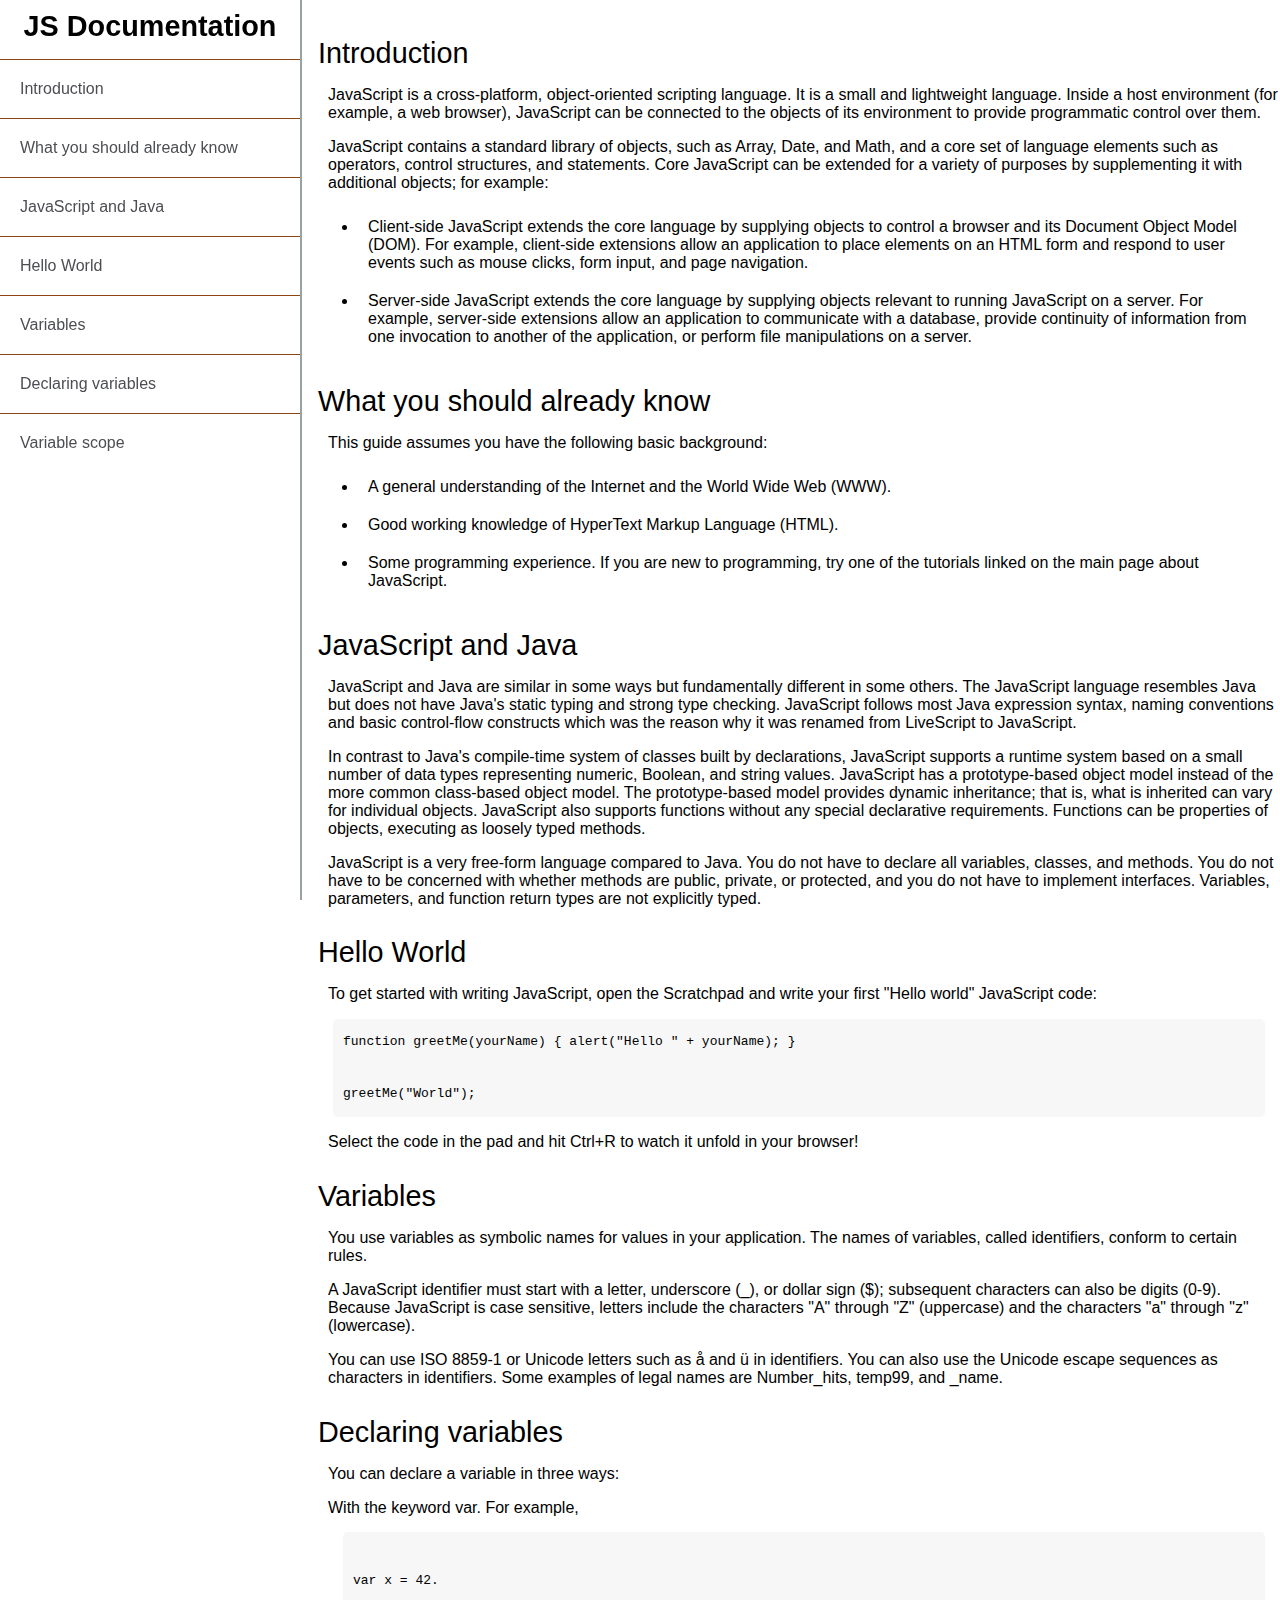
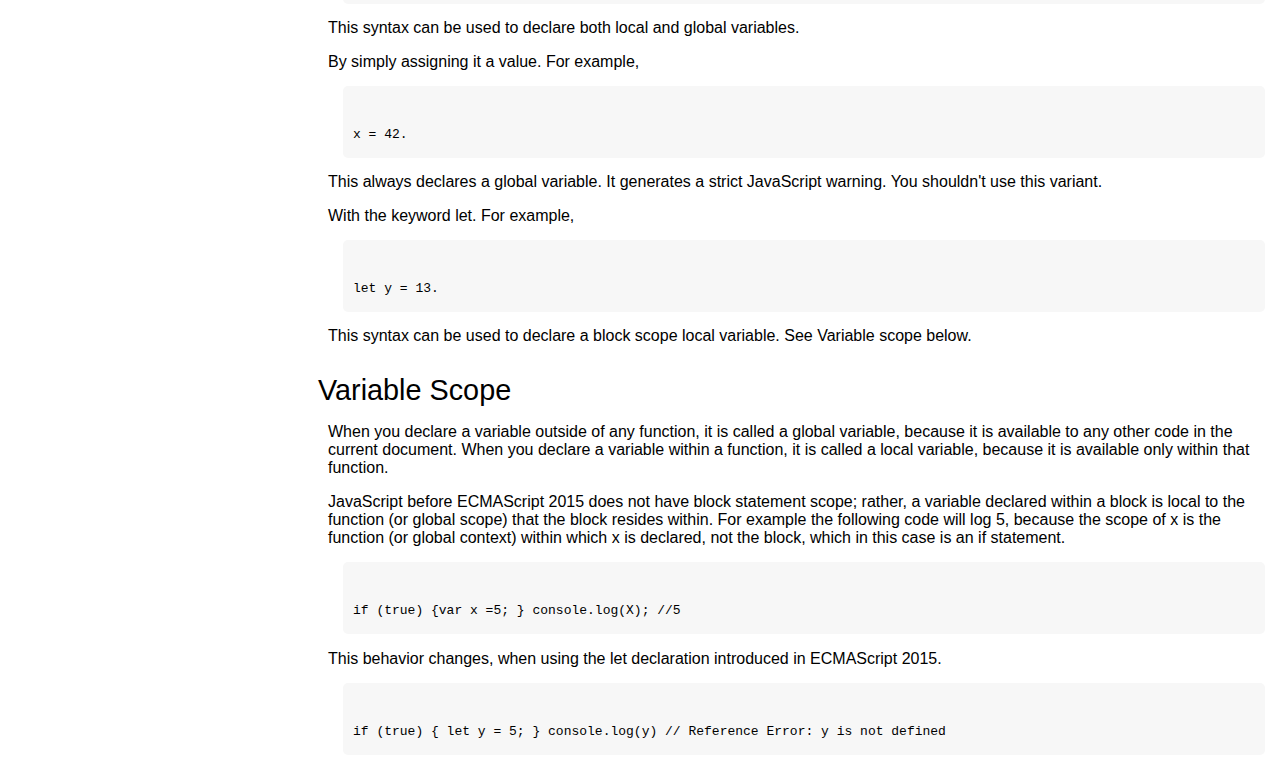
<file: Technical-Documentation-Page/index.html>
<!DOCTYPE html>
<html lang="en">
<head>
    <meta charset="UTF-8">
    <meta http-equiv="X-UA-Compatible" content="IE=edge">
    <meta name="viewport" content="width=device-width, initial-scale=1.0">
    <link rel="stylesheet" href="./css/main.css">
    <title>Technical Documentation Page</title>
</head>
<body>
    <div class="container">
        <nav id="navbar">
            <header><strong>JS Documentation</strong></header>
            <ul>
                <a href="#Introduction" class="nav-link"><li>Introduction</li></a>
                <a href="#What_you_should_already_know" class="nav-link"><li> What you should already know</li></a>
                <a href="#JavaScript_and_Java" class="nav-link"><li>JavaScript and Java</li></a>
                <a href="#Hello_World" class="nav-link"><li>Hello World</li></a>
                <a href="#Variables" class="nav-link"><li>Variables</li></a>
                <a href="#Declaring_variables" class="nav-link"><li>Declaring variables</li></a>
                <a href="#Variable_scope" class="nav-link"><li>Variable scope</li></a>
            </ul>

        </nav>
        <main id="main-doc">

            <section class="main-section" id="Introduction">
                <header>Introduction</header>
                <article>
                    <p>JavaScript is a cross-platform, object-oriented scripting language. It is a small and lightweight language. Inside a host environment (for example, a web browser), JavaScript can be connected to the objects of its environment to provide programmatic control over them.</p>

                    <p>JavaScript contains a standard library of objects, such as Array, Date, and Math, and a core set of language elements such as operators, control structures, and statements. Core JavaScript can be extended for a variety of purposes by supplementing it with additional objects; for example:</p>
                    <ul>
                        <li>Client-side JavaScript extends the core language by supplying objects to control a browser and its Document Object Model (DOM). For example, client-side extensions allow an application to place elements on an HTML form and respond to user events such as mouse clicks, form input, and page navigation.</li>

                        <li>Server-side JavaScript extends the core language by supplying objects relevant to running JavaScript on a server. For example, server-side extensions allow an application to communicate with a database, provide continuity of information from one invocation to another of the application, or perform file manipulations on a server.</li>
                    </ul>
                </article>
            </section>

            <section class="main-section" id="What_you_should_already_know">
                <header>What you should already know</header>
                <p>This guide assumes you have the following basic background:</p>
                <ul>
                    <li>A general understanding of the Internet and the World Wide Web (WWW).</li>
                    <li>Good working knowledge of HyperText Markup Language (HTML).</li>
                    <li>Some programming experience. If you are new to programming, try one of the tutorials linked on the main page about JavaScript.</li>
                </ul>
            </section>

            <section class="main-section" id="JavaScript_and_Java">
                <header>JavaScript and Java</header>
                <article>
                    <p>JavaScript and Java are similar in some ways but fundamentally different in some others. The JavaScript language resembles Java but does not have Java's static typing and strong type checking. JavaScript follows most Java expression syntax, naming conventions and basic control-flow constructs which was the reason why it was renamed from LiveScript to JavaScript.</p>
                    
                    <p>In contrast to Java's compile-time system of classes built by declarations, JavaScript supports a runtime system based on a small number of data types representing numeric, Boolean, and string values. JavaScript has a prototype-based object model instead of the more common class-based object model. The prototype-based model provides dynamic inheritance; that is, what is inherited can vary for individual objects. JavaScript also supports functions without any special declarative requirements. Functions can be properties of objects, executing as loosely typed methods.</p>

                    <p>JavaScript is a very free-form language compared to Java. You do not have to declare all variables, classes, and methods. You do not have to be concerned with whether methods are public, private, or protected, and you do not have to implement interfaces. Variables, parameters, and function return types are not explicitly typed.</p>
                </article>
            </section>

            <section class="main-section" id="Hello_World">
                <header>Hello World</header>
                <p>To get started with writing JavaScript, open the Scratchpad and write your first "Hello world" JavaScript code:</p>
                <code>function greetMe(yourName) { alert("Hello " + yourName); } <br>
                    greetMe("World");
                </code>
                <p>Select the code in the pad and hit Ctrl+R to watch it unfold in your browser!</p>
            </section>

            <section class="main-section" id="Variables">
                <header>Variables</header>
                <p>You use variables as symbolic names for values in your application. The names of variables, called identifiers, conform to certain rules.</p>

                <p>A JavaScript identifier must start with a letter, underscore (_), or dollar sign ($); subsequent characters can also be digits (0-9). Because JavaScript is case sensitive, letters include the characters "A" through "Z" (uppercase) and the characters "a" through "z" (lowercase).</p>

                <p>You can use ISO 8859-1 or Unicode letters such as å and ü in identifiers. You can also use the Unicode escape sequences as characters in identifiers. Some examples of legal names are Number_hits, temp99, and _name.</p>
            </section>

            <section class="main-section" id="Declaring_variables">
                <header>Declaring variables</header>
                <p>
                    You can declare a variable in three ways:
                </p>
                <p>With the keyword var. For example, 
                    <code>
                        var x = 42.
                    </code>
                    This syntax can be used to declare both local and global variables. 
                </p>
                <p>By simply assigning it a value. For example,
                    <code>
                        x = 42.
                    </code>
                    This always declares a global variable. It generates a strict JavaScript warning. You shouldn't use this variant.
                </p>
                <p>
                    With the keyword let. For example,
                    <code>
                        let y = 13. 
                    </code>
                    This syntax can be used to declare a block scope local variable. See Variable scope below.
                </p>
            </section>
            <section class="main-section" id="Variable_scope">
                <header> Variable Scope</header>
                <p>When you declare a variable outside of any function, it is called a global variable, because it is available to any other code in the current document. When you declare a variable within a function, it is called a local variable, because it is available only within that function.</p>

                <p>JavaScript before ECMAScript 2015 does not have block statement scope; rather, a variable declared within a block is local to the function (or global scope) that the block resides within. For example the following code will log 5, because the scope of x is the function (or global context) within which x is declared, not the block, which in this case is an if statement.
                    <code>
                        if (true) {var x =5; } console.log(X); //5
                    </code>
                </p>
                <p>
                    This behavior changes, when using the let declaration introduced in ECMAScript 2015.
                    <code>
                        if (true) { let y = 5; } console.log(y) // Reference Error: y is not defined
                     </code>
                </p>
            </section>
        </main>
    </div>
</body>
</html>
</file>
<file: Technical-Documentation-Page/css/main.css>
html,body{
    font-family: 'Open Sans', Arial, sans-serif;
}

#navbar{
    border-right: 2px solid rgba(0, 22, 22, 0.4);
    top: 0px;
    left:0px;
    width: 300px;
    min-width: 290px;
    height: 100%;
    position: fixed;
}

#navbar header{
    color:black;
    text-align: center;
    font-size: 1.8em;
    margin: 10px;
}
#navbar ul{
    list-style: none;
    display: flex;
    flex-direction: column;
    padding: 0;
   
}

#navbar ul a{
    text-decoration: none;
    border-top: 1px solid saddlebrown;
    color:#4d4e53;
    display: block;
    text-align: left;
    padding: 10px;
}
#main-doc{
    position: absolute;
    margin-left: 310px;
}

#main-doc section header{
    margin-top: 3%;
    font-size: 1.8em;
}

code{
    display: block;
    text-align: left;
    align-items: center;
    white-space: pre-line;
    position: relative;
    word-wrap: normal;
    word-break: normal;
    background-color: #f7f7f7;
    margin: 15px;
    padding: 10px;
    border-radius: 5px;
    line-height: 2;
    font-family: monospace;
}

p{
    display: block;
    margin-block-start: 1em;
    margin-block-end: 1em;
    margin-inline-start: 0px;
    margin-inline-end: 0px;
    margin-left: 10px;
}
li{
    padding: 10px;
}

@media only screen and (max-width: 815px){
    #navbar{
        width: 210px;
        min-width: 200px;
    }
    #navbar header{
        font-size: 1.2em;
        margin: 10px;
    }
    #main-doc{
        margin-left: 220px;
    }
}
</file>
